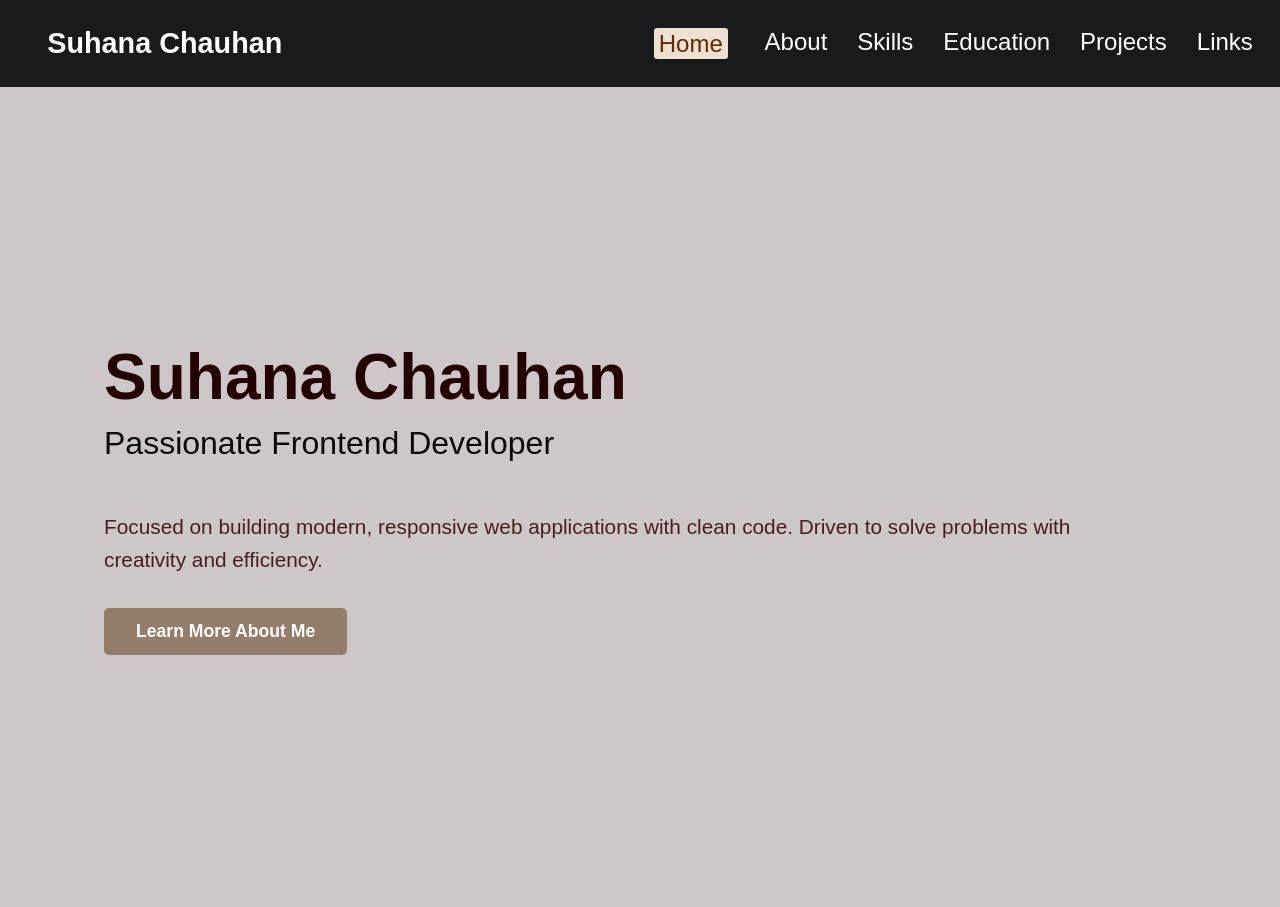
<file: index.html>
<!DOCTYPE html>
<html lang="en">
<head>
    <meta charset="UTF-8">
    <meta name="viewport" content="width=device-width, initial-scale=1.0">
    <link rel="stylesheet" href="style.css">
    <title>Portfolio</title>

    <style>

      .home-hero-section {
              
        display: flex;
        justify-content: space-between;
        align-items: center;
        padding: 80px 5%;
        min-height: calc(100vh - 80px);
        max-width: 1200px;
        margin: 0 auto;
        text-align: left;       
      }


      .hero-text-content {
          flex: 2; 
          padding-right: 40px;
      }


      .hero-text-content .main-name {
          font-size: 4.0rem;
          color:rgb(37, 2, 2);
          margin-bottom: 0.7rem;
      }


      .hero-text-content .title-passion {
          font-size: 2rem;
          font-weight: 500;
          color: #090909;
          margin-bottom: 3rem;
      }


      .hero-text-content .description {
          font-size: 1.3rem;
          line-height: 1.6;
          color: #481e1e;
          margin-bottom: 2rem;
      }


      .cta-button {
          background-color: #957e69;
          color: white;
          text-decoration: none;
          padding: 0.8rem 2rem;
          border-radius: 5px;
          font-size: 1.1rem;
          font-weight: bold;
          cursor: pointer;
          display: inline-block;
          transition: background-color 0.3s;
      }

      .cta-button:hover {
          background-color: #382c20;
      }


      /* .hero-image-placeholder {
          flex: 1;
          display: flex;
          justify-content: center;
          margin-left: 3.5rem;
      } */

      /* .hero-image-placeholder img {
          width: 18rem;
          height: 18rem;
          border-radius: 50%;
          object-fit: cover;
          box-shadow: 0 4px 8px rgba(0, 0, 0, 0.1); 
      } */
      
    </style>


</head>
<body>
    <header>
 
  <nav class="navbar">
    <a href="" class="logo">Suhana Chauhan</a>

    <div class="nav-links">
    <a href="index.html" class="active-link">Home</a>
    <a href="about.html">About</a>
    <a href="skills.html">Skills</a>
    <a href="education.html">Education</a>
    <a href="projects.html">Projects</a>
    <a href="links.html">Links</a>

    </div>
  </nav>

</header>

<div id="page-content" class="main-content">
    <main class="home-hero-section">
        <div class="hero-text-content">
            <h1 class="main-name">Suhana Chauhan</h1>
            <p class="title-passion">Passionate Frontend Developer</p>
            <p class="description">Focused on building modern, responsive web applications with clean code. 
              Driven to solve problems with creativity and efficiency.</p>
            <a href="about.html" class="cta-button">Learn More About Me</a>
        </div>
        <div class="hero-image-placeholder">
            <!-- <img src="photo.jpeg" alt="Suhana Chauhan Profile Photo"> -->
        </div>
    </main>
</div>

<!-- Add this script to the end of each HTML file before closing </body> tag -->
<script>
// Entrance Animation on Load
window.addEventListener('load', function() {
    const pageContent = document.getElementById('page-content');
    if (pageContent) {
        pageContent.classList.add('animate-in');
    }
});

// Exit Animation on Click
document.addEventListener('click', function(e) {
    const link = e.target.closest('a');
    
    if (link && !link.hasAttribute('target') && !link.href.startsWith('mailto:')) {
        const isInternalLink = link.href.includes(window.location.hostname) || link.href.startsWith('./') || link.href.includes('.html');
        
        if (isInternalLink) {
            e.preventDefault();
            
            const pageContent = document.getElementById('page-content');
            if (pageContent) {
                pageContent.classList.remove('animate-in');
                pageContent.classList.add('animate-out');
                
                setTimeout(function() {
                    window.location.href = link.href;
                }, 600);
            }
        }
    }
});
</script>
</body>
</html>
</file>
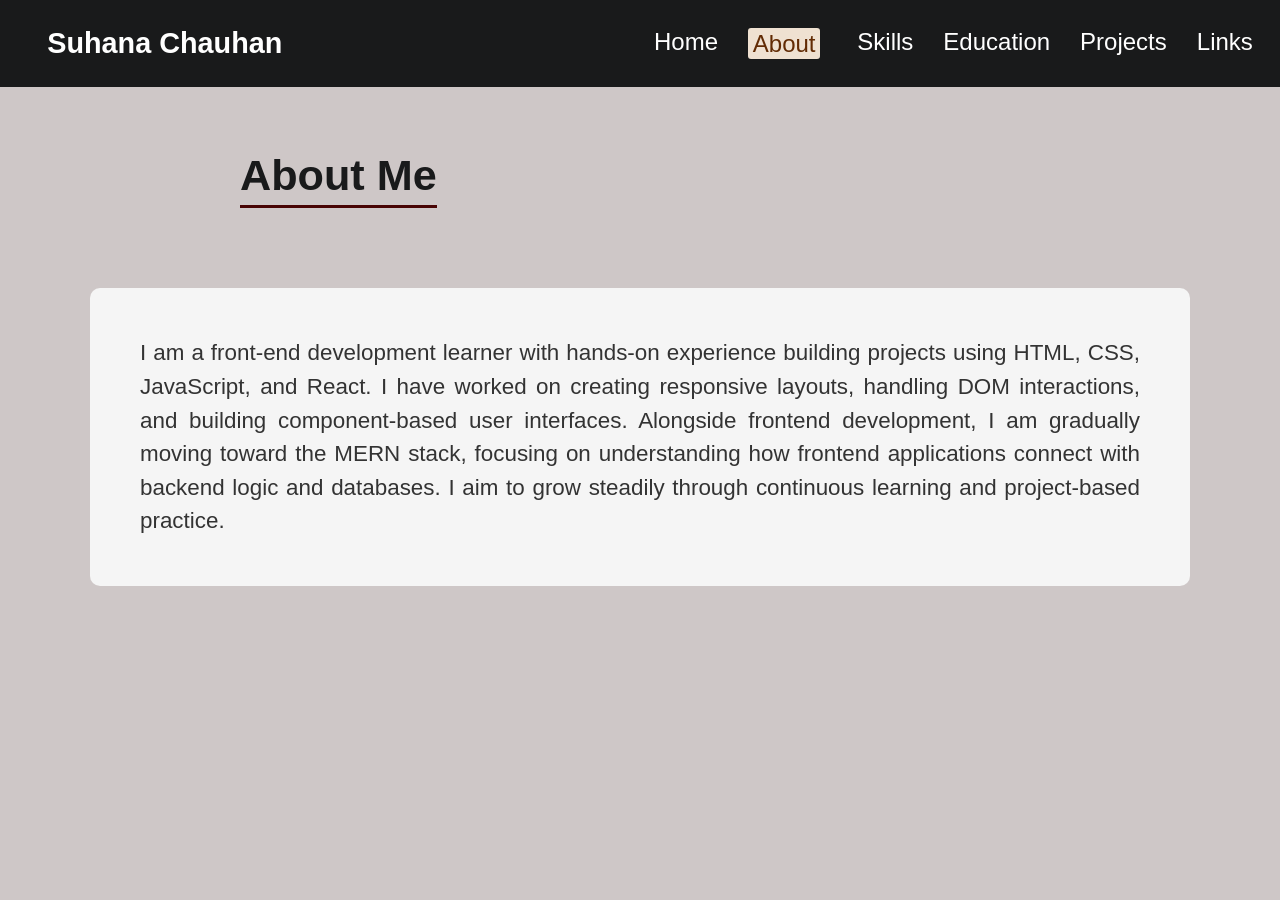
<file: about.html>
<!DOCTYPE html>
<html lang="en">
<head>
  <meta charset="UTF-8" />
  <meta name="viewport" content="width=device-width, initial-scale=1" />
  <title>Portfolio</title>
  <link rel="stylesheet" href="style.css" />


<style>
   
  .section-heading{
    text-align:left;
    padding-top: 4rem;
    padding-bottom: 2rem;
  }


  .section-heading h1{
    font-size: 2.7rem;
    color:#191a1b;
    margin-left: 15rem;
    display: inline-block;
    border-bottom: 3px solid #480404;
    padding-bottom: 5px;
  }


  .about-box {
    background-color:whitesmoke;
    margin: 3rem auto 0 auto; 
    padding: 3rem;
    border-radius: 10px;
    max-width: 1100px;
    text-align: center;
  }

  #aboutText{
    font-size: 1.4rem;
    font-weight: 100;
    line-height: 1.5;
    color: #333;
    text-align: justify;
    max-width: 1000px;
    margin: 0 auto;
  }

  
</style>
</head>
<body>
<header>
 
  <nav class="navbar">
    <a href="index.html" class="logo">Suhana Chauhan</a>

    <div class="nav-links">
    <a href="index.html">Home</a>
    <a href="about.html" class="active-link">About</a>
    <a href="skills.html">Skills</a>
    <a href="education.html">Education</a>
    <a href="projects.html">Projects</a>
    <a href="links.html">Links</a>

    </div>
  </nav>

</header>

  <div class="section-heading">
     <h1>About Me</h1>
  </div>

  <div class="about-box">
  <section id="about">
  
    <p id="aboutText">
      I am a front-end development learner with hands-on experience building projects using HTML, CSS, JavaScript, and React. I have worked on creating responsive layouts, handling DOM interactions, and building component-based user interfaces. Alongside frontend development, I am gradually moving toward the MERN stack, focusing on understanding how frontend applications connect with backend logic and databases. I aim to grow steadily through continuous learning and project-based practice.
    </p>
  </section>

  </div>
</body>
</html>
</file>
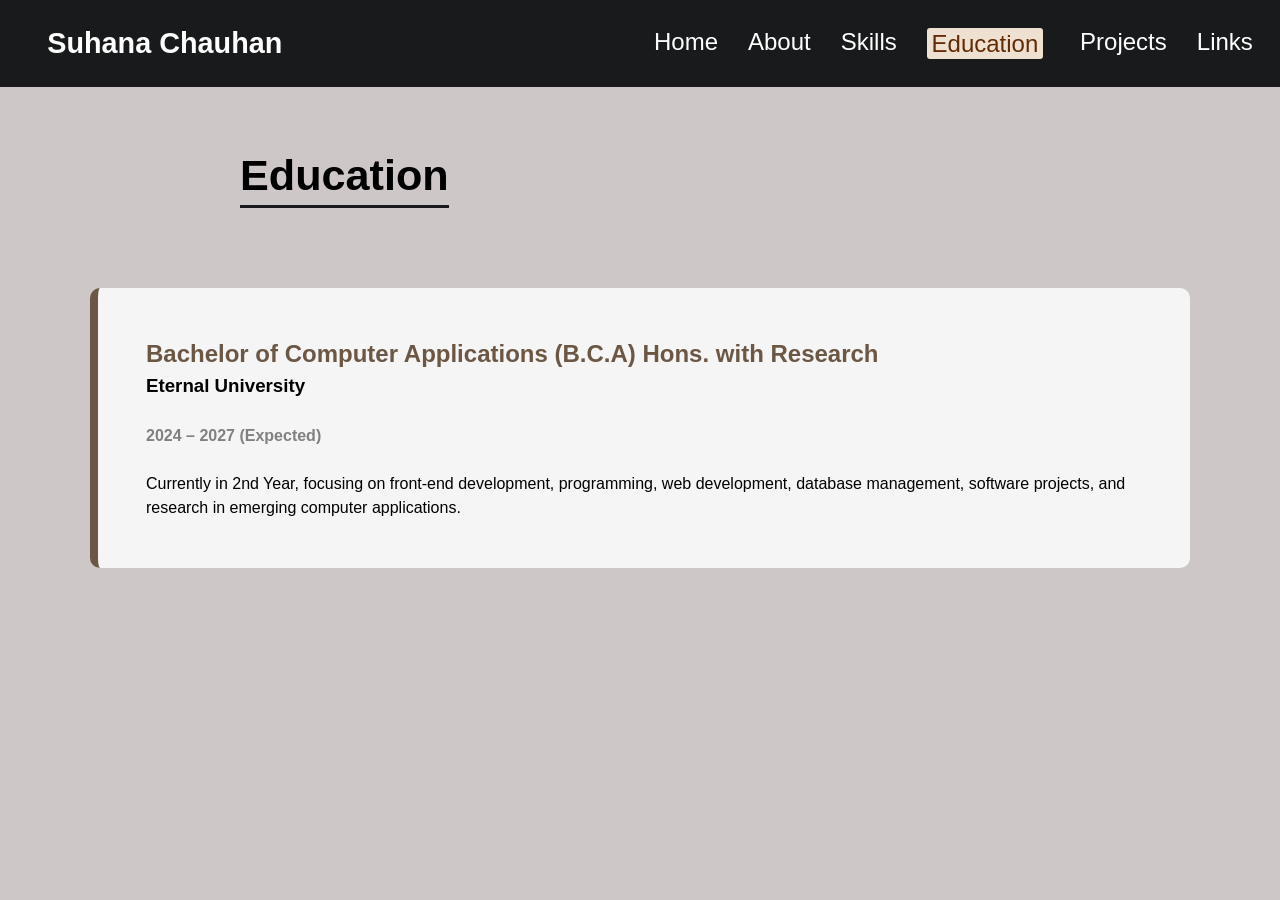
<file: education.html>
<!DOCTYPE html>
<html lang="en">
<head>
    <meta charset="UTF-8">
    <meta name="viewport" content="width=device-width, initial-scale=1.0">
    <title>Education</title>

    <link rel="stylesheet" href="style.css">
    
    <style>
   
    .navbar {
     background-color: #191a1b;
     display: flex;
     justify-content: space-between;
     align-items:center;
     padding:1.7rem;
     position: sticky;
     top: 0;
    }
    .navbar .logo {
     color:white;
     text-decoration: none;
     font-size: 1.8rem;
     font-weight: bold;
     margin-left:20px;
    }
    .nav-links {
     display:flex;
     gap:30px;
     margin-left:20px;
    }
    .navbar a {
     color:white;
     text-decoration: none;
     font-size: 1.5rem;
    }
    .navbar .active-link {
        margin-right: 7px; 
        display: inline-block; 
        padding: 0.1rem 0.3rem;
        background-color: #EFE1D1;
        color:rgb(98, 43, 4);
        border-radius: 3px;
    }

    /* EDUCATION PAGE STYLES */
      #heading {
        text-align: left;
        padding-top: 4rem;
        padding-bottom: 2rem;
      }

      #heading h1 {
        font-size: 2.7rem;
        margin-left: 15rem; 
        display: inline-block;
        border-bottom: 3px solid #191a1b; 
        padding-bottom: 5px;
      }

      .education-box {
        background-color:whitesmoke;
        margin: 3rem auto 0 auto;
        padding: 3rem;
        border-radius: 10px;
        max-width: 1100px;
        text-align: left;
        border-left: 8px solid #6b5744;
      }
      
      .text {
        line-height: 1.5;
        /* Removed text-align: justify to avoid overly stretched lines in titles */
        max-width: 1000px;
        margin: 0 auto;
      }

       #university{
        padding-bottom: 1.5rem;
      }

      #year {
        padding-bottom: 1.5rem;
        color:grey;
      }

      #education {
        color:#6b5744;
      }

    </style>
</head>

<body>
    <header>
  <nav class="navbar">
    <a href="index.html" class="logo">Suhana Chauhan</a>
    <div class="nav-links">
    <a href="index.html">Home</a>
    <a href="about.html">About</a>
    <a href="skills.html">Skills</a>
    <a href="education.html" class="active-link">Education</a>
    <a href="projects.html">Projects</a>
    <a href="links.html">Links</a>
    </div>
  </nav>
</header>

    <div id="heading">
      <h1>Education</h1>
    </div>

    <div class="education-box">
      <h2 id="education" class="text">Bachelor of Computer Applications (B.C.A) Hons. with Research</h2>
      <h3 id="university" class="text">Eternal University</h3>
      <h4 id="year" class="text">2024 – 2027 (Expected)</h4>
      <p id="p" class="text">Currently in 2nd Year, focusing on front-end development, programming, web development, database management, software projects, 
        and research in emerging computer applications.</p>
    </div>
</body>
</html>
</file>
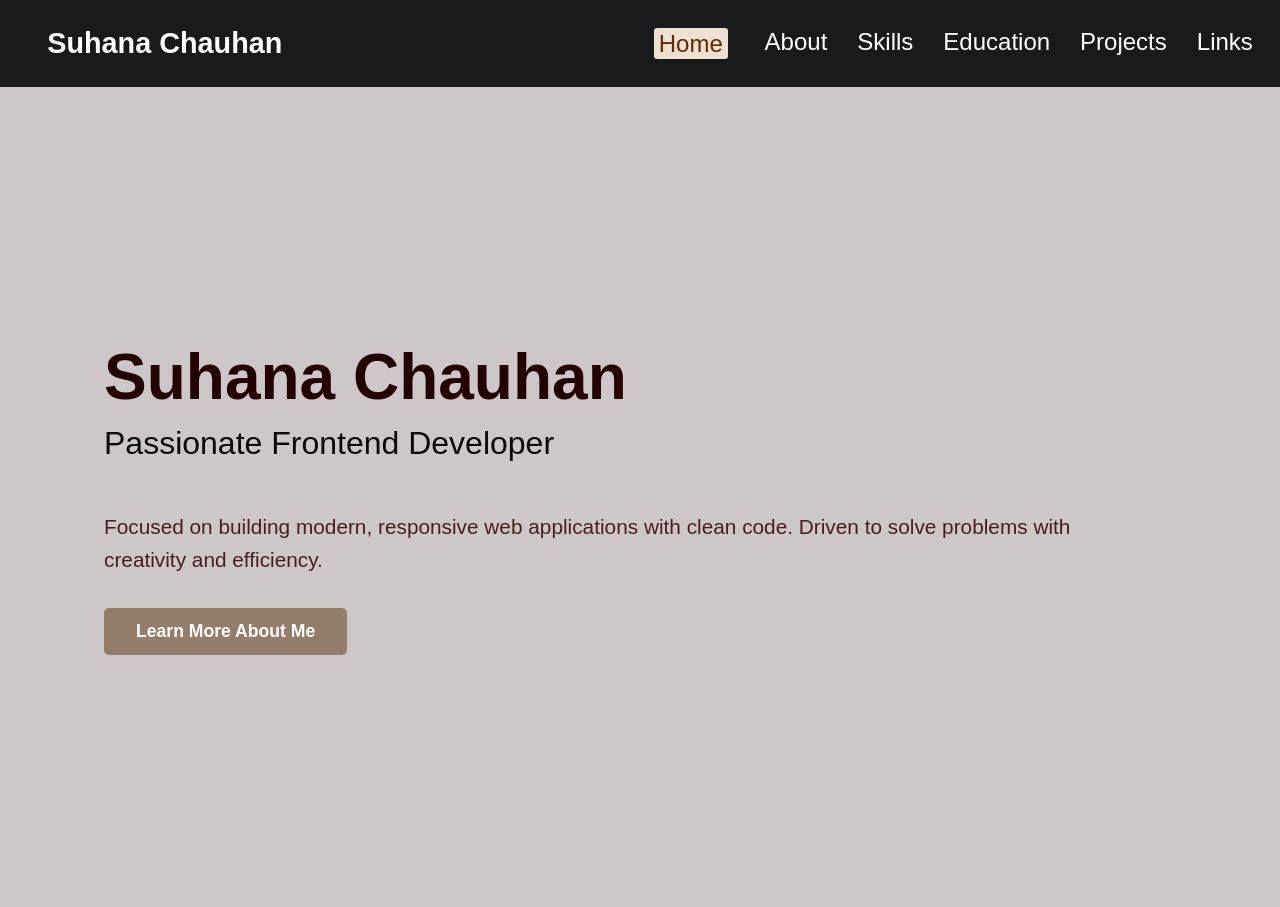
<file: home.html>
<!DOCTYPE html>
<html lang="en">
<head>
    <meta charset="UTF-8">
    <meta name="viewport" content="width=device-width, initial-scale=1.0">
    <link rel="stylesheet" href="style.css">
    <title>Portfolio</title>

    <style>

      .home-hero-section {
              
        display: flex;
        justify-content: space-between;
        align-items: center;
        padding: 80px 5%;
        min-height: calc(100vh - 80px);
        max-width: 1200px;
        margin: 0 auto;
        text-align: left;       
      }


      .hero-text-content {
          flex: 2; 
          padding-right: 40px;
      }


      .hero-text-content .main-name {
          font-size: 4.0rem;
          color:rgb(37, 2, 2);
          margin-bottom: 0.7rem;
      }


      .hero-text-content .title-passion {
          font-size: 2rem;
          font-weight: 500;
          color: #090909;
          margin-bottom: 3rem;
      }


      .hero-text-content .description {
          font-size: 1.3rem;
          line-height: 1.6;
          color: #481e1e;
          margin-bottom: 2rem;
      }


      .cta-button {
          background-color: #957e69;
          color: white;
          text-decoration: none;
          padding: 0.8rem 2rem;
          border-radius: 5px;
          font-size: 1.1rem;
          font-weight: bold;
          cursor: pointer;
          display: inline-block;
          transition: background-color 0.3s;
      }

      .cta-button:hover {
          background-color: #382c20;
      }


      /* .hero-image-placeholder {
          flex: 1;
          display: flex;
          justify-content: center;
          margin-left: 3.5rem;
      } */

      /* .hero-image-placeholder img {
          width: 18rem;
          height: 18rem;
          border-radius: 50%;
          object-fit: cover;
          box-shadow: 0 4px 8px rgba(0, 0, 0, 0.1); 
      } */
      
    </style>


</head>
<body>
    <header>
 
  <nav class="navbar">
    <a href="" class="logo">Suhana Chauhan</a>

    <div class="nav-links">
    <a href="home.html" class="active-link">Home</a>
    <a href="about.html">About</a>
    <a href="skills.html">Skills</a>
    <a href="education.html">Education</a>
    <a href="projects.html">Projects</a>
    <a href="links.html">Links</a>

    </div>
  </nav>

</header>

<div id="page-content" class="main-content">
    <main class="home-hero-section">
        <div class="hero-text-content">
            <h1 class="main-name">Suhana Chauhan</h1>
            <p class="title-passion">Passionate Frontend Developer</p>
            <p class="description">Focused on building modern, responsive web applications with clean code. 
              Driven to solve problems with creativity and efficiency.</p>
            <a href="about.html" class="cta-button">Learn More About Me</a>
        </div>
        <div class="hero-image-placeholder">
            <!-- <img src="photo.jpeg" alt="Suhana Chauhan Profile Photo"> -->
        </div>
    </main>
</div>

<!-- Add this script to the end of each HTML file before closing </body> tag -->
<script>
// Entrance Animation on Load
window.addEventListener('load', function() {
    const pageContent = document.getElementById('page-content');
    if (pageContent) {
        pageContent.classList.add('animate-in');
    }
});

// Exit Animation on Click
document.addEventListener('click', function(e) {
    const link = e.target.closest('a');
    
    if (link && !link.hasAttribute('target') && !link.href.startsWith('mailto:')) {
        const isInternalLink = link.href.includes(window.location.hostname) || link.href.startsWith('./') || link.href.includes('.html');
        
        if (isInternalLink) {
            e.preventDefault();
            
            const pageContent = document.getElementById('page-content');
            if (pageContent) {
                pageContent.classList.remove('animate-in');
                pageContent.classList.add('animate-out');
                
                setTimeout(function() {
                    window.location.href = link.href;
                }, 600);
            }
        }
    }
});
</script>
</body>
</html>
</file>
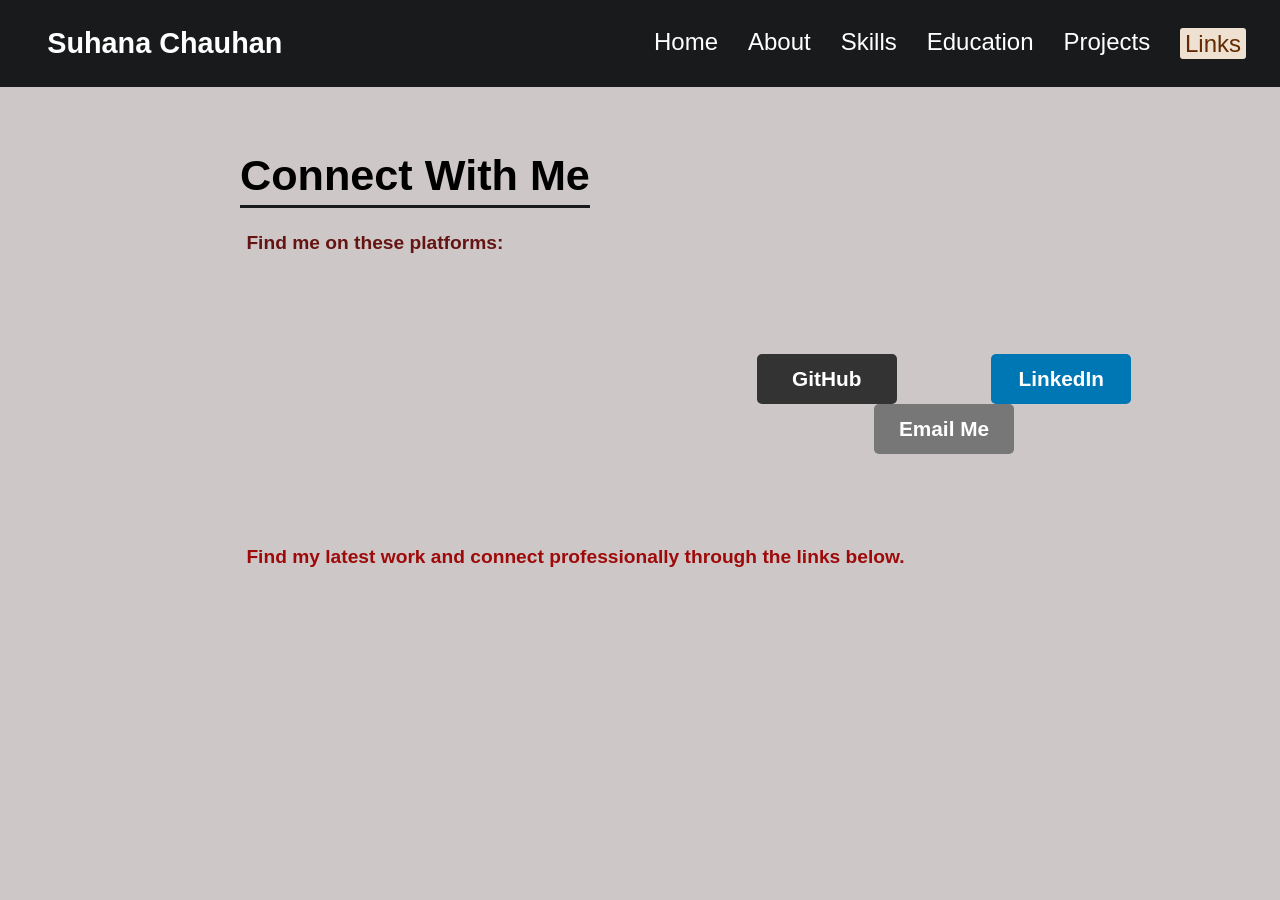
<file: links.html>
<!DOCTYPE html>
<html lang="en">
<head>
    <meta charset="UTF-8">
    <meta name="viewport" content="width=device-width, initial-scale=1.0">
    <title>Links</title>
    <link rel="stylesheet" href="style.css">

    <style> 
   
    #heading {
        text-align: left;
        padding-top: 4rem;
        padding-bottom: 0.5rem;
    }

    #heading h1 {
        font-size: 2.7rem;
        margin-left: 15rem; 
        display: inline-block;
        border-bottom: 3px solid #191a1b; 
        padding-bottom: 5px;
    }
    
    #para {
        font-size: 1.2rem;
        font-weight: bold;
        color: #651414;
        margin-left: 15.4rem; 
        display: block; 
        text-align: left;
        margin-top: 1rem;
        margin-bottom: 2rem; 
    }

    .centered-content {
        margin-top: 5rem;
        margin-left:38rem; 
        margin-bottom: auto; 
        width: fit-content; 
        padding: 20px;
        text-align: center;
    }

    .connect {
        text-align: center;
        margin-bottom: 1.5rem;
    }

    .connect-btn {
        display: inline-block;
        text-decoration: none; 
        color: white;
        width: 140px; 
        height: 50px;
        line-height: 50px; 
        text-align: center; 
        margin: 0px 45px; 
        border-radius: 5px;
        font-size: 1.3rem;
        font-weight: bold;
        transition: background-color 0.3s, opacity 0.3s;
    }

    .github-btn {
        background-color: #333; 
    }
    .linkedin-btn {
        background-color: #0077B5; 
    }
    .email-btn {
        background-color: #777;
    }

    #secondPara {
        font-size: 1.2rem;
        font-weight: bold;
        color: #9e0a0a;
        margin-left: 15.4rem; 
        display: block; 
        text-align: left;
        margin-top: 3rem;
    }
   
</style>

</head>
<body>
    <header>
    <nav class="navbar">
        <a href="index.html" class="logo">Suhana Chauhan</a>

        <div class="nav-links">
        <a href="index.html">Home</a>
        <a href="about.html">About</a>
        <a href="skills.html">Skills</a>
        <a href="education.html">Education</a>
        <a href="projects.html">Projects</a>
        <a href="links.html" class="active-link">Links</a>
        </div>
    </nav>
    </header>

        <div id="heading">
            <h1>Connect With Me</h1>
        </div>
        
        <p id="para">Find me on these platforms:</p>
    
    <div class="centered-content">
        <div class="connect">
            <a href="https://github.com/Suhana783" target="_blank" class="connect-btn github-btn">GitHub</a>
            <a href="https://www.linkedin.com/in/suhana123/" target="_blank" class="connect-btn linkedin-btn">LinkedIn</a>
            <a href="mailto:suhanachauhan133@gmail.com?subject=Portfolio%20Inquiry" class="connect-btn email-btn">Email Me</a>
        </div>
    </div>

    <p id="secondPara">Find my latest work and connect professionally through the links below.</p>
    </body>
  
</html>
</file>
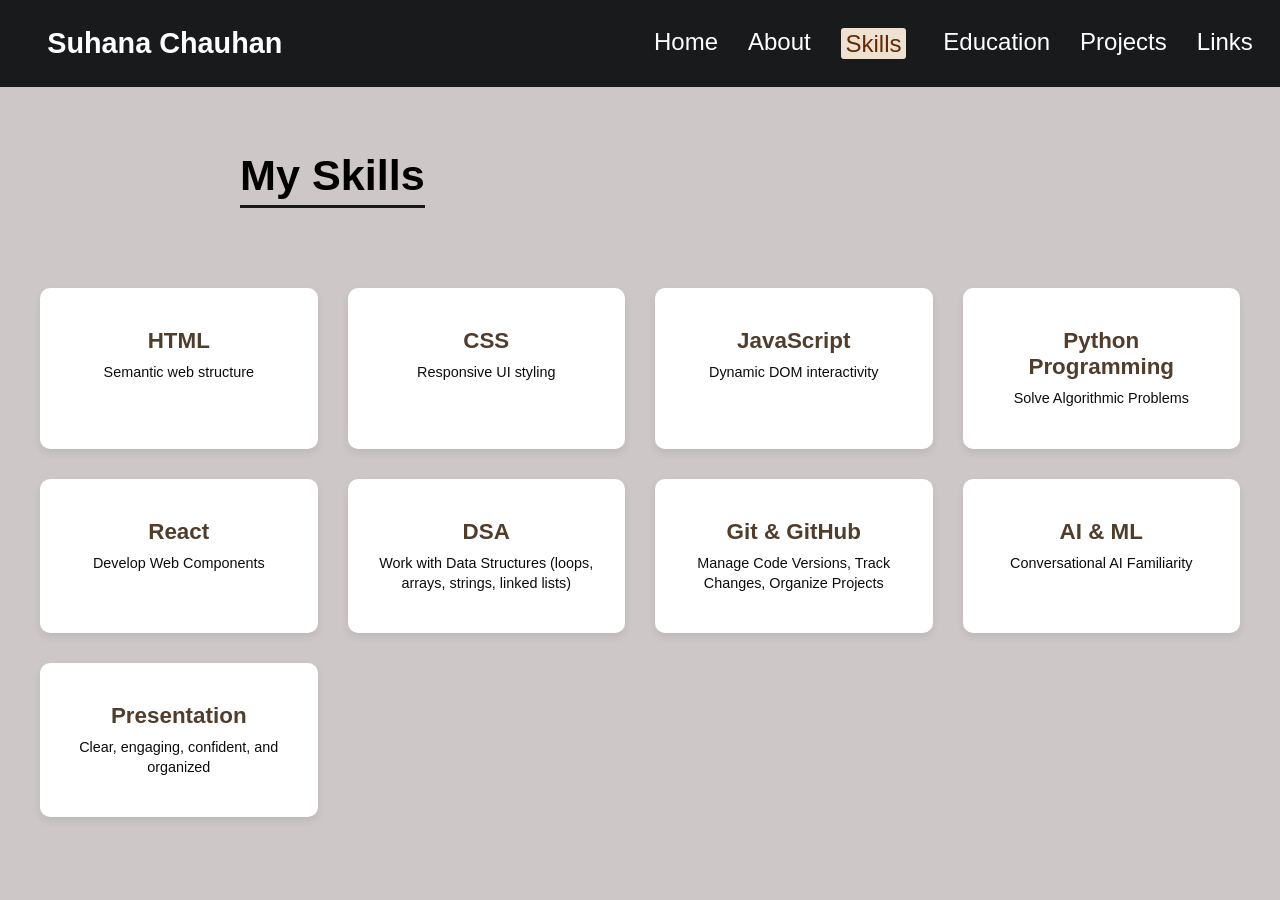
<file: skills.html>
<!DOCTYPE html>
<html lang="en">
<head>
    <meta charset="UTF-8">
    <meta name="viewport" content="width=device-width, initial-scale=1.0">
    <title>Skills</title>
    <link rel="stylesheet" href="style.css"> 

 <style>
    .heading {
        text-align: left; 
        padding-top: 4rem;
        padding-bottom: 2rem;
    }

    .heading h1 {
        font-size: 2.7rem;
        margin-left: 15rem; 
        display: inline-block;
        border-bottom: 3px solid #191a1b; 
        padding-bottom: 5px;
    }

    .skills-box {
        margin: 3rem auto 0 auto; 
        max-width: 1200px;
    }

    .skills-grid {
        display: grid;
        grid-template-columns: repeat(4, 1fr);
        gap: 30px; 
    }

    .skill-card {
        background-color: white;
        padding: 40px 25px; 
        border-radius: 10px;
        box-shadow: 0 4px 8px rgba(0, 0, 0, 0.08); 
        text-align: center;
        transition: transform 0.3s, box-shadow 0.3s;
    }

    .skill-card:hover {
        transform: translateY(-10px); 
        box-shadow: 0 6px 12px rgba(0,0,0,0.15);
        cursor: pointer;
    }

    .skill-title {
        font-size: 1.4rem;
        font-weight: bold;
        color: #503d2c;
        margin-bottom: 8px;
    }

    .skill-description {
        font-size: 0.9rem;
        color: #0e0d0d;
        line-height: 1.4;
    }

</style>

<body>
  <header>
 
  <nav class="navbar">
    <a href="index.html" class="logo">Suhana Chauhan</a>

    <div class="nav-links">
    <a href="index.html">Home</a>
    <a href="about.html">About</a>
    <a href="skills.html" class="active-link">Skills</a>
    <a href="education.html">Education</a>
    <a href="projects.html">Projects</a>
    <a href="links.html">Links</a>

    </div>
  </nav>

</header>
     
    <div class="heading">
      <h1>My Skills</h1>
    </div>

    <div class="skills-box">

        <div class="skills-grid">

          <div class="skill-card">
            <h3 class="skill-title">HTML</h3>
            <p class="skill-description">Semantic web structure</p>
          </div>

          <div class="skill-card">
            <h3 class="skill-title">CSS</h3>
            <p class="skill-description">Responsive UI styling</p>
          </div>

          <div class="skill-card">
            <h3 class="skill-title">JavaScript</h3>
            <p class="skill-description">Dynamic DOM interactivity</p>
          </div>

          <div class="skill-card">
            <h3 class="skill-title">Python Programming</h3>
            <p class="skill-description">Solve Algorithmic Problems</p>
          </div>

          <div class="skill-card">
            <h3 class="skill-title">React</h3>
            <p class="skill-description">Develop Web Components</p>
          </div>

          <div class="skill-card">
            <h3 class="skill-title">DSA</h3>
            <p class="skill-description">Work with Data Structures (loops, arrays, strings, linked lists)</p>
          </div>

          <div class="skill-card">
            <h3 class="skill-title">Git & GitHub</h3>
            <p class="skill-description">Manage Code Versions, Track Changes, Organize Projects</p>
          </div>

          <div class="skill-card">
            <h3 class="skill-title">AI & ML</h3>
            <p class="skill-description">Conversational AI Familiarity</p>
          </div>
          
          <div class="skill-card">
            <h3 class="skill-title">Presentation</h3>
            <p class="skill-description">Clear, engaging, confident, and organized</p>
          </div>

        </div>
   
    </div>
</body>
</html>
</file>
<file: style.css>
* {
    margin: 0;
    padding: 0;
    box-sizing: border-box;
  }
  
 body{
  font-family: Arial, sans-serif;
  background-color: rgb(206, 199, 199);
  color: black;
 }


.navbar {
  background-color: #191a1b;
  display: flex;
  justify-content: space-between;
  align-items:center;
  padding:1.7rem;
  position: sticky;
  top: 0;
}


.navbar .logo {
  color:white;
  text-decoration: none;
  font-size: 1.8rem;
  font-weight: bold;
  margin-left:20px;

}

.nav-links {
  display:flex;
  gap:30px;
  margin-left:20px;
}

.navbar a {
  color:white;
  text-decoration: none;
  font-size: 1.5rem;
}


.navbar .active-link {
   margin-right: 7px; 
  display: inline-block; 
  padding: 0.1rem 0.3rem;
  background-color: #EFE1D1;
  color:rgb(98, 43, 4);
  border-radius: 3px;
}
</file>
